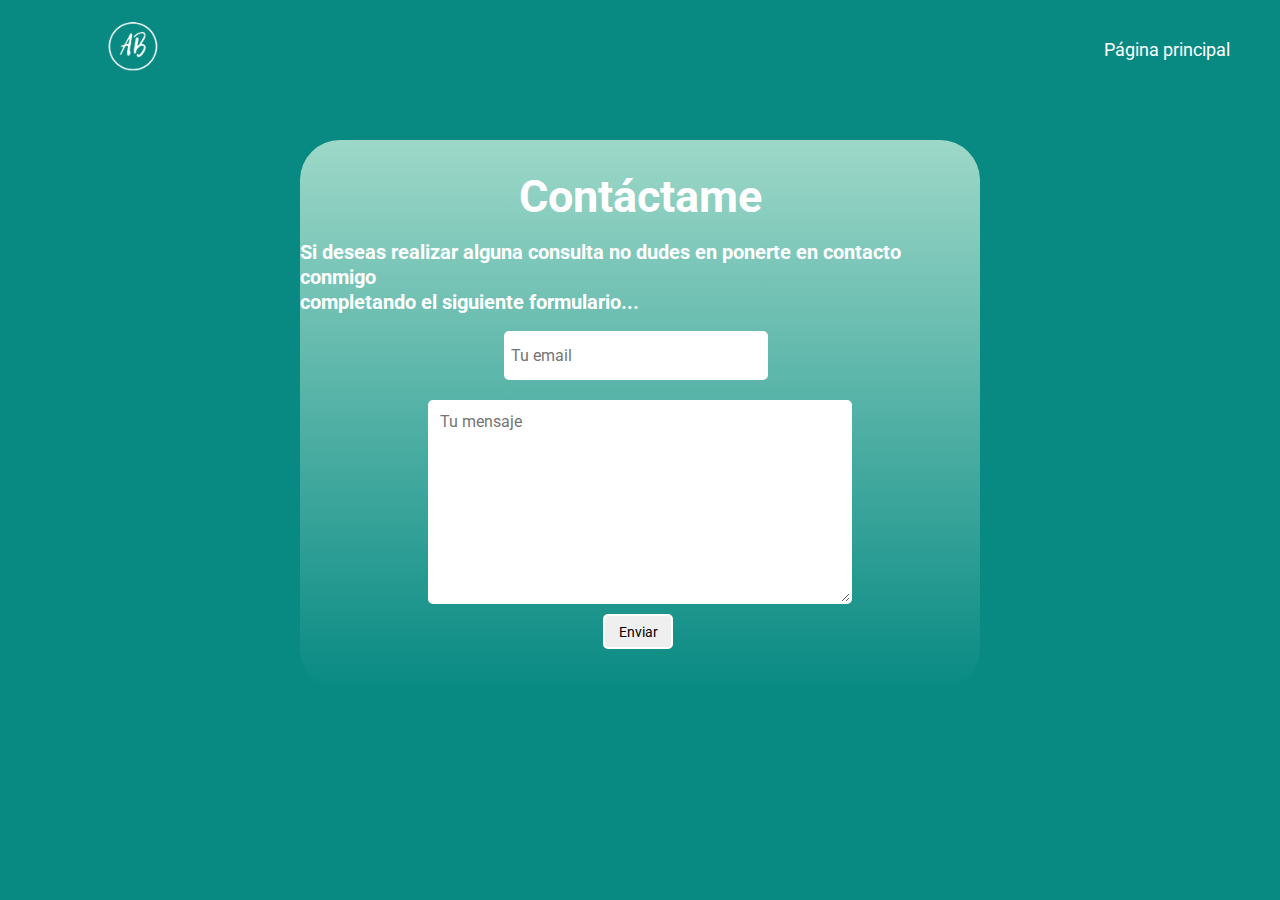
<file: contacto.html>
<!DOCTYPE html>
<html lang="en">
<head>
  <meta charset="UTF-8">
  <meta name="viewport" content="width=device-width, initial-scale=1.0">
  <meta http-equiv="X-UA-Compatible" content="ie=edge">
  <link href="https://fonts.googleapis.com/css?family=Roboto&display=swap" rel="stylesheet">
  <link rel="icon" href="imagenes/favicon.png" type="image/png" sizes="16x16">
  <title>Contacto</title>
</head>
<style>

  body {
    background-color: #088a83;
    margin: 0px;
    padding: 0px;
    color: white;
    font-family: 'Roboto', sans-serif;
  }
  
  .header {
  background-color: #088a83;
  margin: 0px;
  height: 0px;
  display: flex;
  justify-content: space-between;
  align-items: center;
  flex-wrap: wrap;
}
  .imagen {
  margin-left: 30px;
  width: 200px;
  }
  .home a {
    color: white;
    font-size: 18px ;
    text-decoration: none;
    margin-right: 50px;
    padding: 0px;
  }
  .contact {
    background: linear-gradient( #9dd8c8, #088a83);
    margin-top: 110px;
    display: flex;
    flex-direction: column;
    align-items: center;
    margin: 140px 300px;
    border-radius: 40px;
  }
  h1 {
    font-size: 45px;
    margin-bottom: 0px;
  }
  h2 {
    font-size: 20px;
    line-height: 25px;
  }
  .input {
  border: 2px solid white;
  border-radius: 5px;
  font-family: 'Roboto', sans-serif;
  font-size: 16px;
  margin-left: 76px;
  margin-bottom: 20px;
  width: 250px;
  padding: 5px;
  /* Para sacar el marco azul  del cuadro */
  outline: none;
  height: 35px;
  }
  .textarea {
  border: 2px solid white;
  border-radius: 5px;
  font-family: 'Roboto', sans-serif;
  font-size: 16px;  
  width: 400px;
  margin-bottom: 6px;
  padding: 10px;
  /* Para sacar el marco azul  del cuadro */
  outline: none;
  height: 180px; 
  }
  ::placeholder {
    font-family: 'Roboto', sans-serif;
  }
  .button {
    border: 2px solid white;
    border-radius: 5px;
    font-size: 14px;
    cursor: pointer;
    height: 35px;
    width: 70px;
    font-family: 'Roboto', sans-serif;
    margin-left: 175px;
    margin-bottom: 40px;
  }
</style>
<body>
  <header class="header">
      <img src="imagenes/11.png" class="imagen" alt="logo Alejandra Barreto">
      <nav class="home">
        <a href="index.html">Página principal</a>
      </nav>
  </header>
<section class="contact">
<h1>Contáctame</h1>
<h2>Si deseas realizar alguna consulta no dudes en ponerte en contacto conmigo <br> completando el siguiente formulario...</h2>
<!-- <h3 a hrfe >Si prefiere contactarme directamente, envíe su correo electrónico a: <a href="https://mail.google.com/mail/u/0/?tab=wm&ogbl#inbox">  alejandra.barreto.ab@gmail.com</a></h3> -->
<form class="contact__form">
  <div>
    <input class="input" type="text" placeholder="Tu email"> 
  </div>
  <div>
  <textarea class="textarea" rows="10" placeholder="Tu mensaje"></textarea>
</div>
<button class="button">Enviar</button>
</form>
</section>
</body>
</html>
</file>
